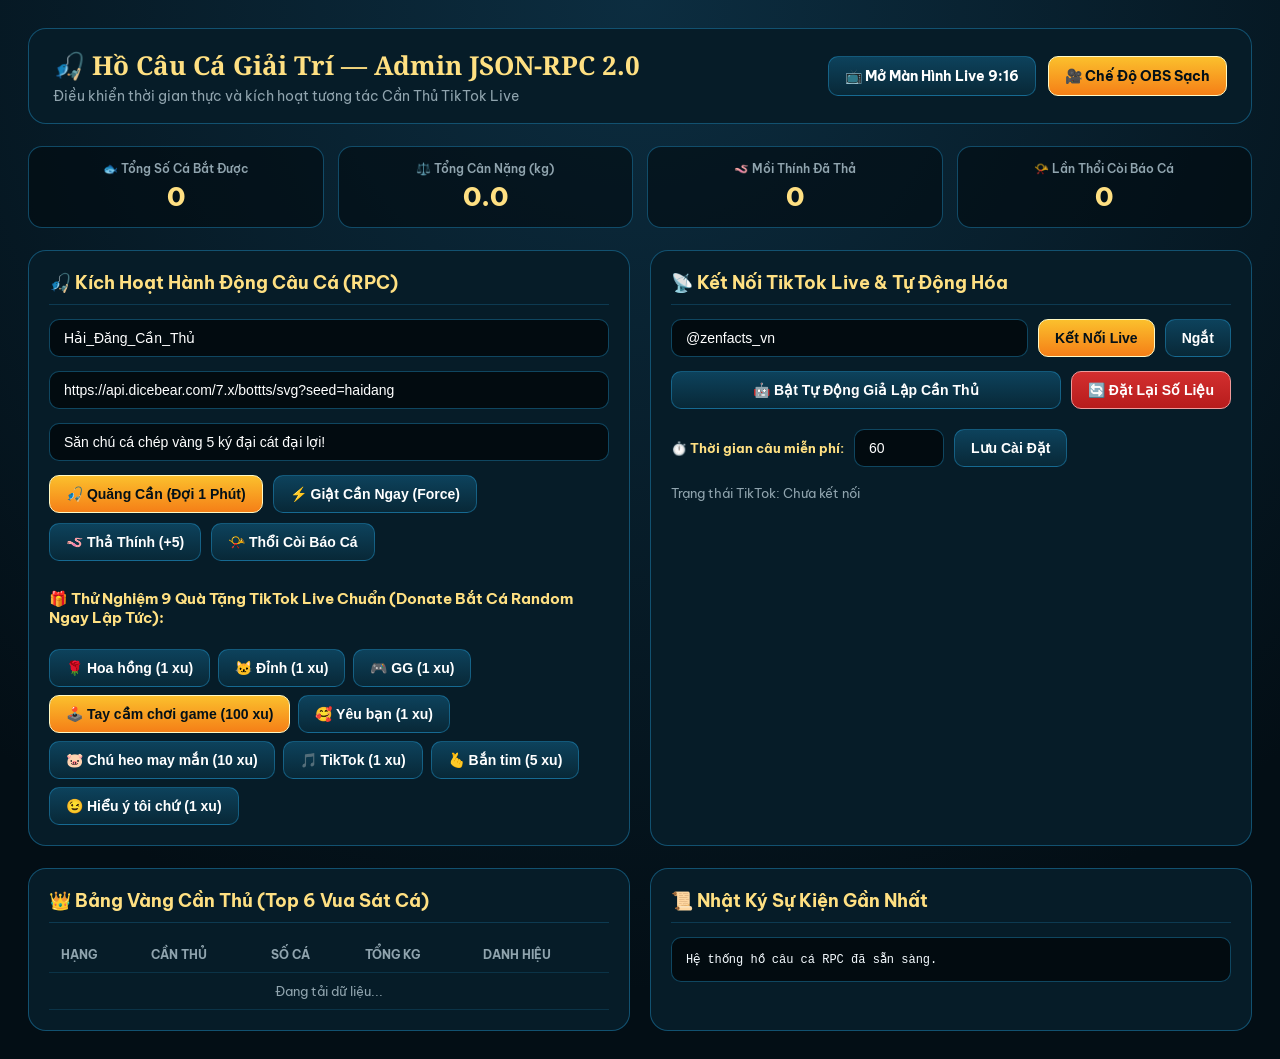
<file: public/admin.html>
<!DOCTYPE html>
<html lang="vi">
<head>
  <meta charset="UTF-8" />
  <meta name="viewport" content="width=device-width, initial-scale=1.0" />
  <title>Bảng Điều Khiển JSON-RPC 2.0 — Hồ Câu Cá Giải Trí TikTok Live</title>
  <link rel="preconnect" href="https://fonts.googleapis.com">
  <link rel="preconnect" href="https://fonts.gstatic.com" crossorigin>
  <link href="https://fonts.googleapis.com/css2?family=Be+Vietnam+Pro:wght@400;600;700;800&family=Noto+Serif:wght@700;900&display=swap" rel="stylesheet">
  <style>
    :root {
      --bg: #031018;
      --card: #061c28;
      --border: rgba(41, 182, 246, 0.35);
      --gold: #fbc02d;
      --gold-light: #ffe082;
      --blue: #29b6f6;
      --text: #f5fbff;
      --muted: #90a4ae;
    }
    * { box-sizing: border-box; margin: 0; padding: 0; }
    body {
      background: radial-gradient(circle at 50% 0%, #0c2d40 0%, #030e15 80%);
      color: var(--text);
      font-family: 'Be Vietnam Pro', sans-serif;
      min-height: 100vh;
      padding: 28px;
    }
    .container {
      max-width: 1280px;
      margin: 0 auto;
      display: flex;
      flex-direction: column;
      gap: 22px;
    }
    .top-bar {
      display: flex;
      align-items: center;
      justify-content: space-between;
      background: var(--card);
      border: 1.5px solid var(--border);
      border-radius: 18px;
      padding: 18px 24px;
    }
    .top-title {
      font-family: 'Noto Serif', serif;
      font-size: 26px;
      color: var(--gold-light);
    }
    .top-sub {
      font-size: 14px;
      color: var(--muted);
      margin-top: 4px;
    }
    .top-links {
      display: flex;
      gap: 12px;
    }
    .btn {
      cursor: pointer;
      border: 1px solid var(--border);
      background: linear-gradient(180deg, #0d425c 0%, #082837 100%);
      color: #fff;
      padding: 10px 16px;
      border-radius: 10px;
      font-weight: 700;
      font-size: 14px;
      text-decoration: none;
      display: inline-flex;
      align-items: center;
      justify-content: center;
      gap: 8px;
      transition: all 0.2s;
    }
    .btn:hover {
      border-color: var(--blue);
      background: linear-gradient(180deg, #105273 0%, #0c364c 100%);
    }
    .btn.gold {
      background: linear-gradient(180deg, #fbc02d 0%, #f57f17 100%);
      color: #031018;
      border-color: #fff9c4;
    }
    .btn.gold:hover {
      background: linear-gradient(180deg, #fdd835 0%, #f9a825 100%);
    }
    .btn.danger {
      background: linear-gradient(180deg, #d32f2f 0%, #b71c1c 100%);
      border-color: #ef9a9a;
      color: #fff;
    }
    .grid {
      display: grid;
      grid-template-columns: 1fr 1fr;
      gap: 20px;
    }
    .card {
      background: var(--card);
      border: 1.5px solid var(--border);
      border-radius: 18px;
      padding: 20px;
      display: flex;
      flex-direction: column;
      gap: 14px;
    }
    .card h2 {
      font-size: 18px;
      color: var(--gold-light);
      border-bottom: 1px solid rgba(41, 182, 246, 0.2);
      padding-bottom: 10px;
    }
    .row {
      display: flex;
      gap: 10px;
    }
    .input {
      flex: 1;
      background: #020b10;
      border: 1px solid var(--border);
      border-radius: 10px;
      padding: 10px 14px;
      color: #fff;
      font-size: 14px;
      outline: none;
    }
    .input:focus {
      border-color: var(--blue);
    }
    .stats-grid {
      display: grid;
      grid-template-columns: repeat(4, 1fr);
      gap: 14px;
    }
    .stat-box {
      background: rgba(2, 11, 16, 0.6);
      border: 1px solid var(--border);
      border-radius: 14px;
      padding: 14px;
      text-align: center;
    }
    .stat-label {
      font-size: 12px;
      color: var(--muted);
      font-weight: 600;
    }
    .stat-val {
      font-size: 26px;
      font-weight: 800;
      color: var(--gold-light);
      margin-top: 4px;
    }
    table {
      width: 100%;
      border-collapse: collapse;
      font-size: 13px;
    }
    th, td {
      padding: 10px 12px;
      text-align: left;
      border-bottom: 1px solid rgba(41, 182, 246, 0.15);
    }
    th {
      color: var(--muted);
      font-size: 12px;
      text-transform: uppercase;
    }
    .log-box {
      background: #020b10;
      border: 1px solid var(--border);
      border-radius: 10px;
      padding: 14px;
      max-height: 220px;
      overflow-y: auto;
      font-family: monospace;
      font-size: 12px;
      display: flex;
      flex-direction: column;
      gap: 6px;
    }
    .log-line {
      color: var(--text);
    }
    .log-line strong {
      color: var(--gold-light);
    }
  </style>
</head>
<body>
  <div class="container">
    <div class="top-bar">
      <div>
        <h1 class="top-title">🎣 Hồ Câu Cá Giải Trí — Admin JSON-RPC 2.0</h1>
        <div class="top-sub">Điều khiển thời gian thực và kích hoạt tương tác Cần Thủ TikTok Live</div>
      </div>
      <div class="top-links">
        <a href="/" target="_blank" class="btn">📺 Mở Màn Hình Live 9:16</a>
        <a href="/?obs=1" target="_blank" class="btn gold">🎥 Chế Độ OBS Sạch</a>
      </div>
    </div>

    <!-- THỐNG KÊ HỒ CÂU -->
    <div class="stats-grid">
      <div class="stat-box">
        <div class="stat-label">🐟 Tổng Số Cá Bắt Được</div>
        <div class="stat-val" id="statCatches">0</div>
      </div>
      <div class="stat-box">
        <div class="stat-label">⚖️ Tổng Cân Nặng (kg)</div>
        <div class="stat-val" id="statWeight">0.0</div>
      </div>
      <div class="stat-box">
        <div class="stat-label">🪱 Mồi Thính Đã Thả</div>
        <div class="stat-val" id="statBait">0</div>
      </div>
      <div class="stat-box">
        <div class="stat-label">📯 Lần Thổi Còi Báo Cá</div>
        <div class="stat-val" id="statHorns">0</div>
      </div>
    </div>

    <div class="grid">
      <!-- CỘT TRÁI: KÍCH HOẠT HÀNH ĐỘNG CÂU CÁ -->
      <div class="card">
        <h2>🎣 Kích Hoạt Hành Động Câu Cá (RPC)</h2>
        <div class="row">
          <input type="text" id="inputUser" class="input" value="Hải_Đăng_Cần_Thủ" placeholder="Tên cần thủ..." />
        </div>
        <div class="row">
          <input type="text" id="inputAvatar" class="input" value="https://api.dicebear.com/7.x/bottts/svg?seed=haidang" placeholder="URL Avatar (để trống sẽ tự sinh avatar bot)..." />
        </div>
        <div class="row">
          <input type="text" id="inputWish" class="input" value="Săn chú cá chép vàng 5 ký đại cát đại lợi!" placeholder="Lời chúc / mong ước..." />
        </div>
        <div class="row" style="flex-wrap: wrap;">
          <button class="btn gold" id="btnCast">🎣 Quăng Cần (Đợi 1 Phút)</button>
          <button class="btn" id="btnHook">⚡ Giật Cần Ngay (Force)</button>
          <button class="btn" id="btnBait">🪱 Thả Thính (+5)</button>
          <button class="btn" id="btnHorn">📯 Thổi Còi Báo Cá</button>
        </div>

        <h3 style="font-size: 15px; color: var(--gold-light); margin-top: 14px; margin-bottom: 8px;">🎁 Thử Nghiệm 9 Quà Tặng TikTok Live Chuẩn (Donate Bắt Cá Random Ngay Lập Tức):</h3>
        <div class="row" style="flex-wrap: wrap; gap: 8px;">
          <button class="btn" data-admin-gift="hoa_hong">🌹 Hoa hồng (1 xu)</button>
          <button class="btn" data-admin-gift="dinh">🐱 Đỉnh (1 xu)</button>
          <button class="btn" data-admin-gift="gg">🎮 GG (1 xu)</button>
          <button class="btn gold" data-admin-gift="tay_cam">🕹️ Tay cầm chơi game (100 xu)</button>
          <button class="btn" data-admin-gift="yeu_ban">🥰 Yêu bạn (1 xu)</button>
          <button class="btn" data-admin-gift="chu_heo">🐷 Chú heo may mắn (10 xu)</button>
          <button class="btn" data-admin-gift="tiktok">🎵 TikTok (1 xu)</button>
          <button class="btn" data-admin-gift="ban_tim">🫰 Bắn tim (5 xu)</button>
          <button class="btn" data-admin-gift="hieu_y">😉 Hiểu ý tôi chứ (1 xu)</button>
        </div>
      </div>

      <!-- CỘT PHẢI: KẾT NỐI TIKTOK LIVE & GIẢ LẬP -->
      <div class="card">
        <h2>📡 Kết Nối TikTok Live & Tự Động Hóa</h2>
        <div class="row">
          <input type="text" id="inputTikTok" class="input" value="@zenfacts_vn" placeholder="Nhập @username TikTok Live..." />
          <button class="btn gold" id="btnConnect">Kết Nối Live</button>
          <button class="btn" id="btnDisconnect">Ngắt</button>
        </div>
        <div class="row">
          <button class="btn" id="btnToggleSim" style="flex: 1;">🤖 Bật Tự Động Giả Lập Cần Thủ</button>
          <button class="btn danger" id="btnReset">🔄 Đặt Lại Số Liệu</button>
        </div>
        <div class="row" style="align-items: center; margin-top: 6px;">
          <label style="font-size: 13px; color: var(--gold-light); font-weight: 700; white-space: nowrap;">⏱️ Thời gian câu miễn phí:</label>
          <input type="number" id="inputFreeDuration" class="input" value="60" min="5" max="300" style="max-width: 90px;" />
          <button class="btn" id="btnSaveDuration">Lưu Cài Đặt</button>
        </div>
        <div id="tiktokStatus" style="font-size: 13px; color: var(--muted); margin-top: 4px;">
          Trạng thái TikTok: Chưa kết nối
        </div>
      </div>
    </div>

    <!-- BẢNG VÀNG CẦN THỦ & NHẬT KÝ -->
    <div class="grid">
      <div class="card">
        <h2>👑 Bảng Vàng Cần Thủ (Top 6 Vua Sát Cá)</h2>
        <table>
          <thead>
            <tr>
              <th>Hạng</th>
              <th>Cần Thủ</th>
              <th>Số Cá</th>
              <th>Tổng Kg</th>
              <th>Danh Hiệu</th>
            </tr>
          </thead>
          <tbody id="leaderboardTbody">
            <tr><td colspan="5" style="text-align:center; color:var(--muted);">Đang tải dữ liệu...</td></tr>
          </tbody>
        </table>
      </div>

      <div class="card">
        <h2>📜 Nhật Ký Sự Kiện Gần Nhất</h2>
        <div class="log-box" id="logBox">
          <div class="log-line">Hệ thống hồ câu cá RPC đã sẵn sàng.</div>
        </div>
      </div>
    </div>
  </div>

  <script>
    async function rpc(method, params = {}) {
      try {
        const res = await fetch('/rpc', {
          method: 'POST',
          headers: { 'Content-Type': 'application/json' },
          body: JSON.stringify({
            jsonrpc: '2.0',
            id: Date.now(),
            method,
            params
          })
        });
        return await res.json();
      } catch (e) {
        console.error(e);
        return null;
      }
    }

    async function refreshState() {
      const data = await rpc('fishing.getState');
      if (data && data.result) {
        const st = data.result;
        document.getElementById('statCatches').textContent = st.totalCatches || 0;
        document.getElementById('statWeight').textContent = st.totalWeightKg || '0.0';
        document.getElementById('statBait').textContent = st.totalBait || 0;
        document.getElementById('statHorns').textContent = st.hornsBlown || 0;

        const tt = document.getElementById('tiktokStatus');
        if (st.tiktok) {
          tt.textContent = st.tiktok.connected
            ? `🟢 Đã kết nối phòng @${st.tiktok.username} (${st.tiktok.viewerCount || 0} người xem)`
            : st.tiktok.connecting
            ? `🟡 Đang kết nối @${st.tiktok.username}...`
            : `⚪ Chưa kết nối (${st.tiktok.lastError || 'Sẵn sàng'})`;
        }

        if (st.settings?.freeFishingDurationSec) {
          const inputDur = document.getElementById('inputFreeDuration');
          if (inputDur && document.activeElement !== inputDur) {
            inputDur.value = st.settings.freeFishingDurationSec;
          }
        }

        const tbody = document.getElementById('leaderboardTbody');
        if (Array.isArray(st.leaderboard) && st.leaderboard.length) {
          tbody.innerHTML = '';
          st.leaderboard.forEach(item => {
            const tr = document.createElement('tr');
            tr.innerHTML = `
              <td><strong>#${item.rank}</strong></td>
              <td>${item.name}</td>
              <td>${item.catchesCount} cá</td>
              <td><strong>${item.totalWeightKg} kg</strong></td>
              <td>${item.title || 'Cần Thủ'}</td>
            `;
            tbody.appendChild(tr);
          });
        }
      }
    }

    function log(msg) {
      const box = document.getElementById('logBox');
      const time = new Date().toLocaleTimeString('vi-VN');
      const div = document.createElement('div');
      div.className = 'log-line';
      div.innerHTML = `<strong>[${time}]</strong> ${msg}`;
      box.prepend(div);
    }

    function getUserInputs() {
      return {
        user: document.getElementById('inputUser').value.trim() || 'Hải Đăng',
        avatar: document.getElementById('inputAvatar').value.trim() || '',
        wish: document.getElementById('inputWish').value.trim() || 'Săn cá chép vàng!'
      };
    }

    document.querySelectorAll('[data-admin-gift]').forEach(btn => {
      btn.onclick = async () => {
        const giftId = btn.getAttribute('data-admin-gift');
        const { user, avatar } = getUserInputs();
        const res = await rpc('fishing.sendGift', { user, avatar, giftId });
        if (res?.result?.event) {
          const ev = res.result.event;
          log(`🎁 <strong>${ev.user}</strong> tặng <strong>${ev.giftName}</strong> ${ev.giftIcon} (${ev.coins} xu), giật được <strong>${ev.fish?.name}</strong> (${ev.weightKg}kg)!`);
        }
        refreshState();
      };
    });

    document.getElementById('btnHook').onclick = async () => {
      const { user, avatar, wish } = getUserInputs();
      const res = await rpc('fishing.hookFish', { user, avatar, wish, force: true });
      if (res?.result?.event) {
        const ev = res.result.event;
        log(`⚡ <strong>${ev.user}</strong> giật cần thành công (Force Hook), bắt được <strong>${ev.fish?.name}</strong> (${ev.weightKg}kg)!`);
      }
      refreshState();
    };

    document.getElementById('btnCast').onclick = async () => {
      const { user, avatar, wish } = getUserInputs();
      const res = await rpc('fishing.castRod', { user, avatar, wish });
      if (res?.result?.waiting) {
        log(`⏳ <strong>${user}</strong> đang câu cá, còn <strong>${res.result.remainingSec}s</strong> nữa cá mới cắn!`);
      } else {
        log(`🎣 <strong>${user}</strong> buông cần thả phao giữa hồ! Bắt đầu đếm 1 phút (60s) cá cắn câu...`);
      }
      refreshState();
    };

    document.getElementById('btnSaveDuration').onclick = async () => {
      const sec = Number(document.getElementById('inputFreeDuration').value) || 60;
      await rpc('fishing.updateSettings', { freeFishingDurationSec: sec });
      log(`⚙️ Đã lưu thời gian câu cá miễn phí mặc định: <strong>${sec} giây</strong> (người xem không donate phải chờ ${sec}s mới cắn câu).`);
      refreshState();
    };

    document.getElementById('btnBait').onclick = async () => {
      const { user, avatar } = getUserInputs();
      await rpc('fishing.castBait', { user, avatar, count: 5 });
      log(`🪱 <strong>${user}</strong> thả 5 mồi thính thơm.`);
      refreshState();
    };

    document.getElementById('btnHorn').onclick = async () => {
      const { user, avatar, wish } = getUserInputs();
      await rpc('fishing.soundHorn', { user, avatar, wish });
      log(`📯 <strong>${user}</strong> thổi còi báo cá vang rền bến hồ!`);
      refreshState();
    };

    document.getElementById('btnBigFish').onclick = async () => {
      const { user } = getUserInputs();
      const res = await rpc('fishing.catchBigFish', { user, coins: 35 });
      if (res?.result?.event) {
        const ev = res.result.event;
        log(`🦐 <strong>${ev.user}</strong> dùng Mồi Thượng Hạng bắt được <strong>${ev.fish?.name}</strong> (${ev.weightKg}kg)!`);
      }
      refreshState();
    };

    document.getElementById('btnLeviathan').onclick = async () => {
      const { user } = getUserInputs();
      const res = await rpc('fishing.catchLeviathan', { user, coins: 199 });
      if (res?.result?.event) {
        const ev = res.result.event;
        log(`🐉 <strong>ĐẠI CHIẾN THỦY QUÁI!</strong> <strong>${ev.user}</strong> bắt được <strong>${ev.fish?.name}</strong> (${ev.weightKg}kg)!`);
      }
      refreshState();
    };

    document.getElementById('btnConnect').onclick = async () => {
      const username = document.getElementById('inputTikTok').value.trim();
      log(`Đang kết nối TikTok Live: ${username}...`);
      await rpc('fishing.connectTikTok', { username });
      refreshState();
    };

    document.getElementById('btnDisconnect').onclick = async () => {
      await rpc('fishing.disconnectTikTok');
      log(`Đã ngắt kết nối TikTok.`);
      refreshState();
    };

    let simActive = false;
    document.getElementById('btnToggleSim').onclick = async () => {
      simActive = !simActive;
      if (simActive) {
        await rpc('fishing.startAutoSim');
        document.getElementById('btnToggleSim').textContent = '🤖 Tắt Giả Lập Cần Thủ';
        document.getElementById('btnToggleSim').classList.add('gold');
        log('Đã BẬT giả lập cần thủ tự động tương tác.');
      } else {
        await rpc('fishing.stopAutoSim');
        document.getElementById('btnToggleSim').textContent = '🤖 Bật Tự Động Giả Lập Cần Thủ';
        document.getElementById('btnToggleSim').classList.remove('gold');
        log('Đã TẮT giả lập cần thủ.');
      }
      refreshState();
    };

    document.getElementById('btnReset').onclick = async () => {
      if (confirm('Bạn có chắc muốn đặt lại toàn bộ số liệu hồ câu?')) {
        await rpc('fishing.resetState');
        log('Đã đặt lại dữ liệu hồ câu về 0.');
        refreshState();
      }
    };

    // Tự động làm mới mỗi 3 giây
    refreshState();
    setInterval(refreshState, 3000);
  </script>
</body>
</html>
</file>
